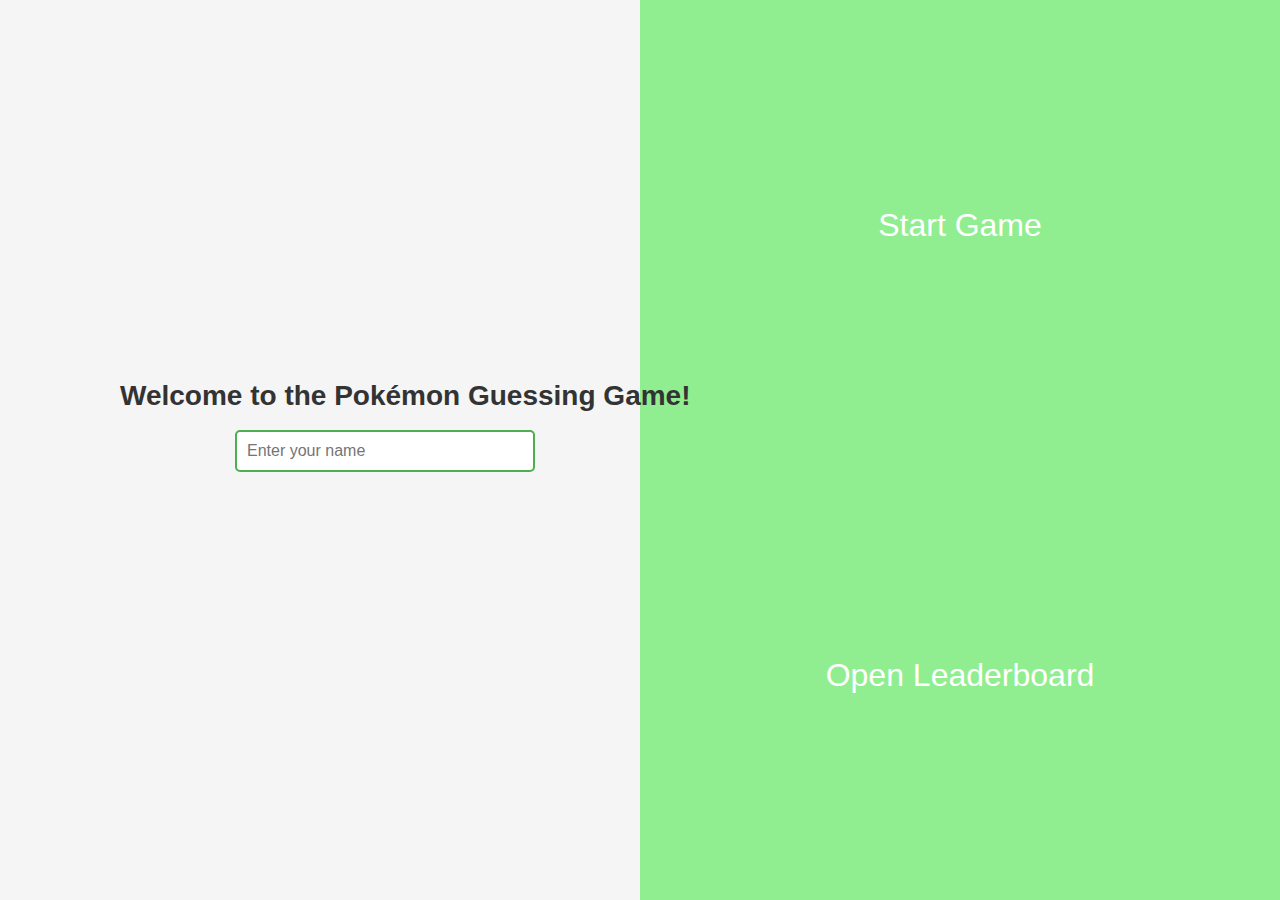
<file: index.html>
<!DOCTYPE html>
<html lang="en">
<head>
  <meta charset="UTF-8">
  <meta name="viewport" content="width=device-width, initial-scale=1.0" />
  <title>Start Page</title>
  <link rel="stylesheet" href="styles.css" />
</head>
<body>
  <h1 class = "welcome-text">Welcome to the Pokémon Guessing Game!</h1>
  <input type="text" class="name-input" placeholder="Enter your name" id="playerName" />
  <div class="button-container">
    <button class="aligned-button" onclick="startGame()">Start Game</button>
    <button class="aligned-button" onclick="openLeaderboard()">Open Leaderboard</button>
  </div>

  <script>
    function startGame() {
      const playerName = document.getElementById("playerName").value;
      if (!playerName) {
        alert("Please enter your name to start the game.");
        return;
      }

      // Save playername to local storage.
      localStorage.setItem("currentPlayerName", playerName);
      const leaderboard = JSON.parse(localStorage.getItem("leaderboard")) || {};
      if (!leaderboard[playerName]) {
        leaderboard[playerName] = { correctGuesses: 0 };
      }
      localStorage.setItem("leaderboard", JSON.stringify(leaderboard));

      window.location.href = "game.html";
    }

    function openLeaderboard() {
      window.location.href = "leaderboard.html";
    }
  </script>
</body>
</html>
</file>
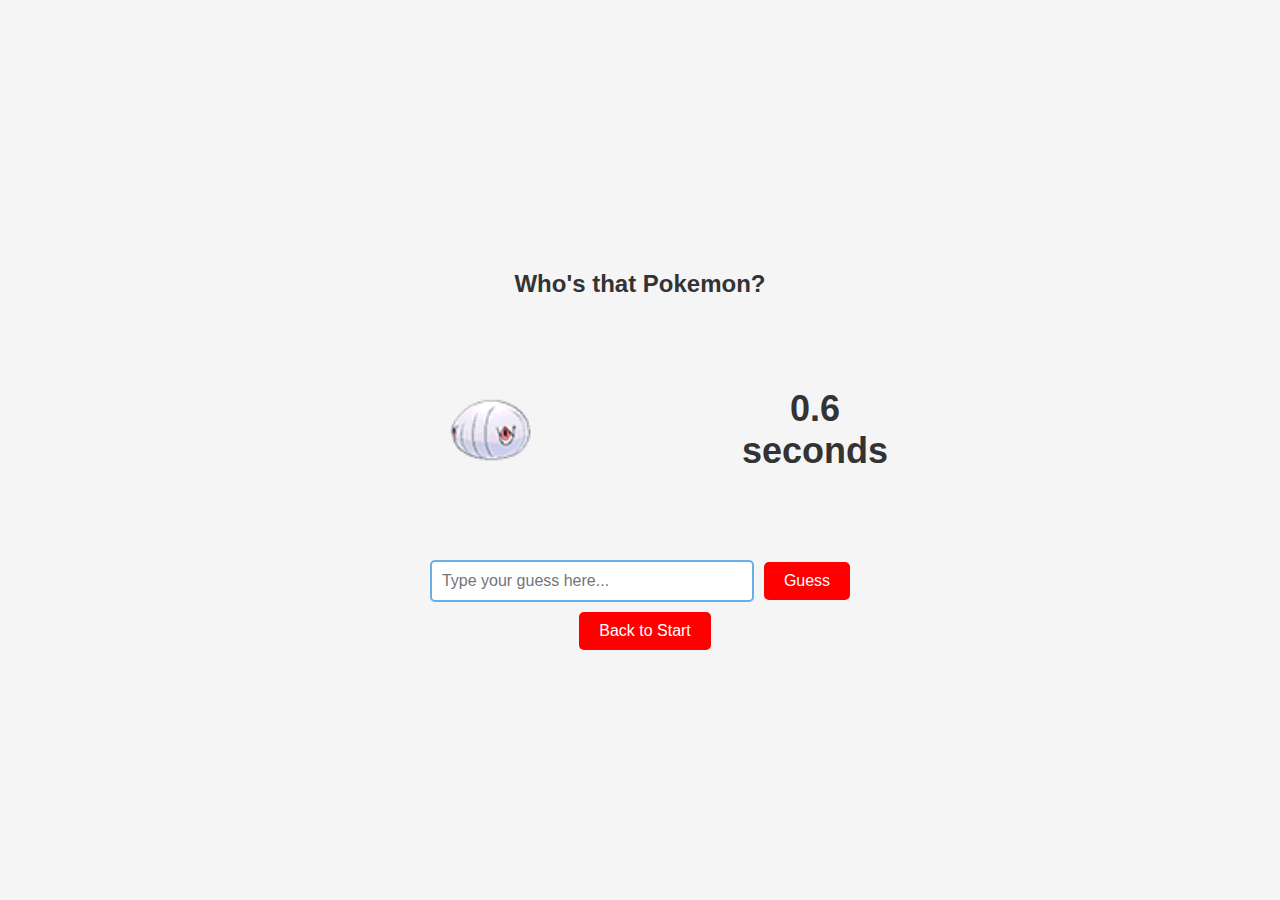
<file: game.html>
<!DOCTYPE html>
<html lang="en">
<head>
  <meta charset="UTF-8" />
  <meta name="viewport" content="width=device-width, initial-scale=1.0" />
  <title>Who's that Pokemon?</title>
  <link rel="stylesheet" href="styles.css" />
  <script src="game.js" defer></script>
</head>
<body>
  <div class="container">
    <h4 id="result" class="header">Who's that Pokemon?</h4>
    <div class="image-timer-container">
      <img id="pokemonImage" alt="Pokemon Image" />
      <div id="timerContainer">
        <div id="timerValue">0</div> seconds
      </div>
    </div>
    <div id="options" class="options-container"></div>
    <button id = "Back-To-Start-Game" onclick="window.location.href='index.html'">Back to Start</button>
  </div>
</body>
</html>
</file>
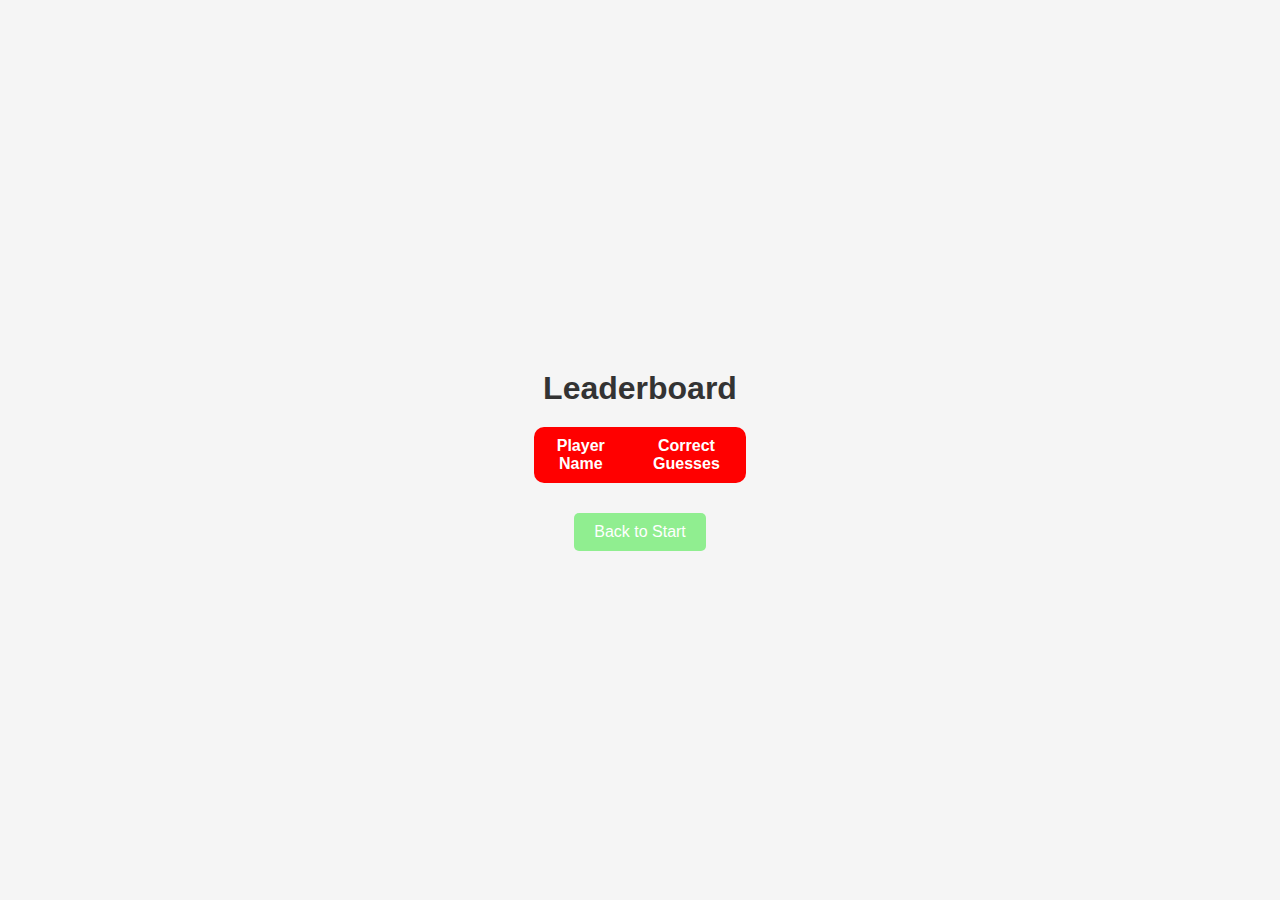
<file: leaderboard.html>
<!DOCTYPE html>
<html lang="en">
<head>
  <meta charset="UTF-8">
  <meta name="viewport" content="width=device-width, initial-scale=1.0">
  <title>Leaderboard</title>
  <link rel="stylesheet" href="styles.css" />
  <script src="game.js" defer></script>
</head>
<body>
  <div class="leaderboard-container">
    <h1>Leaderboard</h1>
    <table id="leaderboardTable">
      <tr>
        <th>Player Name</th>
        <th>Correct Guesses</th>
      </tr>
    </table>
    <button id = "Back-To-Start" onclick="goBack()">Back to Start</button>
  </div>

  <script>
    function loadLeaderboard() {
      const leaderboard = JSON.parse(localStorage.getItem("leaderboard")) || {};
      const table = document.getElementById("leaderboardTable");

      for (const [player, data] of Object.entries(leaderboard)) {
        const row = table.insertRow();
        const cellName = row.insertCell(0);
        const cellGuesses = row.insertCell(1);

        cellName.textContent = player;
        cellGuesses.textContent = data.correctGuesses;
      }
    }

    function goBack() {
      window.location.href = "index.html";
    }

    // Load the leaderboard data when the page loads
    window.onload = loadLeaderboard;
  </script>
</body>
</html>
</file>
<file: styles.css>
/* GENERAL STYLES */
body { /* Main Text Style */
    font-family: Arial, sans-serif;
    background-color: #f5f5f5;
    color: #333;
    display: flex;
    flex-direction: column;
    align-items: center;
    justify-content: center;
    min-height: 100vh;
    margin: 0;
  }
  
  /* Main Container */
  .container {
    text-align: center;
  }
  
  /* Image and Timer Container */
  .image-timer-container {
    display: flex;
    align-items: center; 
    justify-content: flex-start; /* Align items to the left */
    margin-bottom: 20px;
  }
  
  /* Pokemon Image Style */
  #pokemonImage {
    height: 200px; /* Height of the image */
    max-width: 100%;
    margin-right: 150px;
  }
  
  /* Timer Style */
  #timerContainer {
    font-size: 36px;
    font-weight: bold;
  }
  
  /* Result Style */
  #result {
    font-size: 24px;
    margin-top: 20px;
  }
  
  /* Input Box Style */
  input[type="text"] {
    padding: 10px;
    font-size: 16px;
    width: 300px;
    border: 2px solid #4CAF50; /* Creates a green border */
    border-radius: 5px; /* Rounds off corners */
    margin-top: 10px; 
  }
  
  /* Input Box Style (Focused) */
  input[type="text"]:focus {
    border-color: #66afe9; /* Change border color when focused */
    outline: none; /* Removes the outline */
  }

  /* Welcome text style */
  .welcome-text {
    position: absolute; 
    left: 120px;
    top: 380px;
    font-size: 28px;
    color: #333;
    margin: 0;
  }

  /* Name input style */
  .name-input {
    position: absolute;
    left: 235px;          
    top: 420px;           
    width: 700px;        
    padding: 10px;       
    font-size: 64px;     
    border: 1px solid #ccc; 
    border-radius: 5px;  
    box-sizing: border-box; 
  }

/* BUTTON STYLES */
  
  /* Button container style */
  .button-container {
    display: flex;
    flex-direction: column;
    align-items: flex-end;
    height: 100vh;
    width: 100%;
    justify-content: center;
    box-sizing: border-box;
  }

  /* Style aligned button */
  .aligned-button {
    width: 50%;               /* Each button takes up 1/4th of the screen width */
    height: 50%;              /* Each button takes up 1/4th of the screen height */
    font-size: 32px;
    background-color: lightgreen;
    color: white;
    border: none;
    cursor: pointer;
    text-align: center;
    box-sizing: border-box;
  }

  .aligned-button:hover {
    background-color: darkgreen;
  }

  /* Style Back-To-Start Button */
  #Back-To-Start {
    background-color: lightgreen;
    color: white;
    border: none;
    padding: 10px 20px;
    font-size: 16px;
    cursor: pointer;
    border-radius: 5px;
    display: block;
    margin: 30px auto 0;
  }
  
  #Back-To-Start:hover {
    background-color: darkgreen;
  }

  /* Style Back-To-Start-Game Button */
  #Back-To-Start-Game {
    padding: 10px 20px;
    font-size: 16px;
    background-color: red;
    color: white;
    border: none;
    border-radius: 5px;
    cursor: pointer;
    margin-left: 10px;
    margin-top: 10px;
  }
  
  #Back-To-Start-Game:hover {
    background-color: darkred;
  }
  /* Style Guess Button */
  #guessButton {
    padding: 10px 20px;
    font-size: 16px;
    background-color: red;
    color: white;
    border: none;
    border-radius: 5px;
    cursor: pointer;
    margin-left: 10px;
    margin-top: 10px;
  }
  
  #guessButton:hover {
    background-color: darkred;
  }
  
/* LEADERBOARD STYLES */

  h1 {
    text-align: center;
    font-size: 2rem;
    color: #333;
    margin-bottom: 20px;
  }
  
  #leaderboardTable {
    width: 80%;
    margin: 0 auto;
    border-collapse: collapse;
    background-color: white;
    border-radius: 10px;
    overflow: hidden;
  }
  
  #leaderboardTable th,
  #leaderboardTable td {
    text-align: center;
    padding: 10px;
    font-size: 1rem;
    color: #333;
  }
  
  #leaderboardTable th {
    background-color: red;
    color: white;
  }
  
  #leaderboardTable tr:nth-child(even) { /* This is used to make each row look different colors. */
    background-color: #f2f2f2;
  }
  
  #leaderboardTable tr:hover {
    background-color: #ddd;
  }

/* LOADING STYLES */

  .hide {
    display: none;
  }
  
  .show {
    display: block;
  }
</file>
